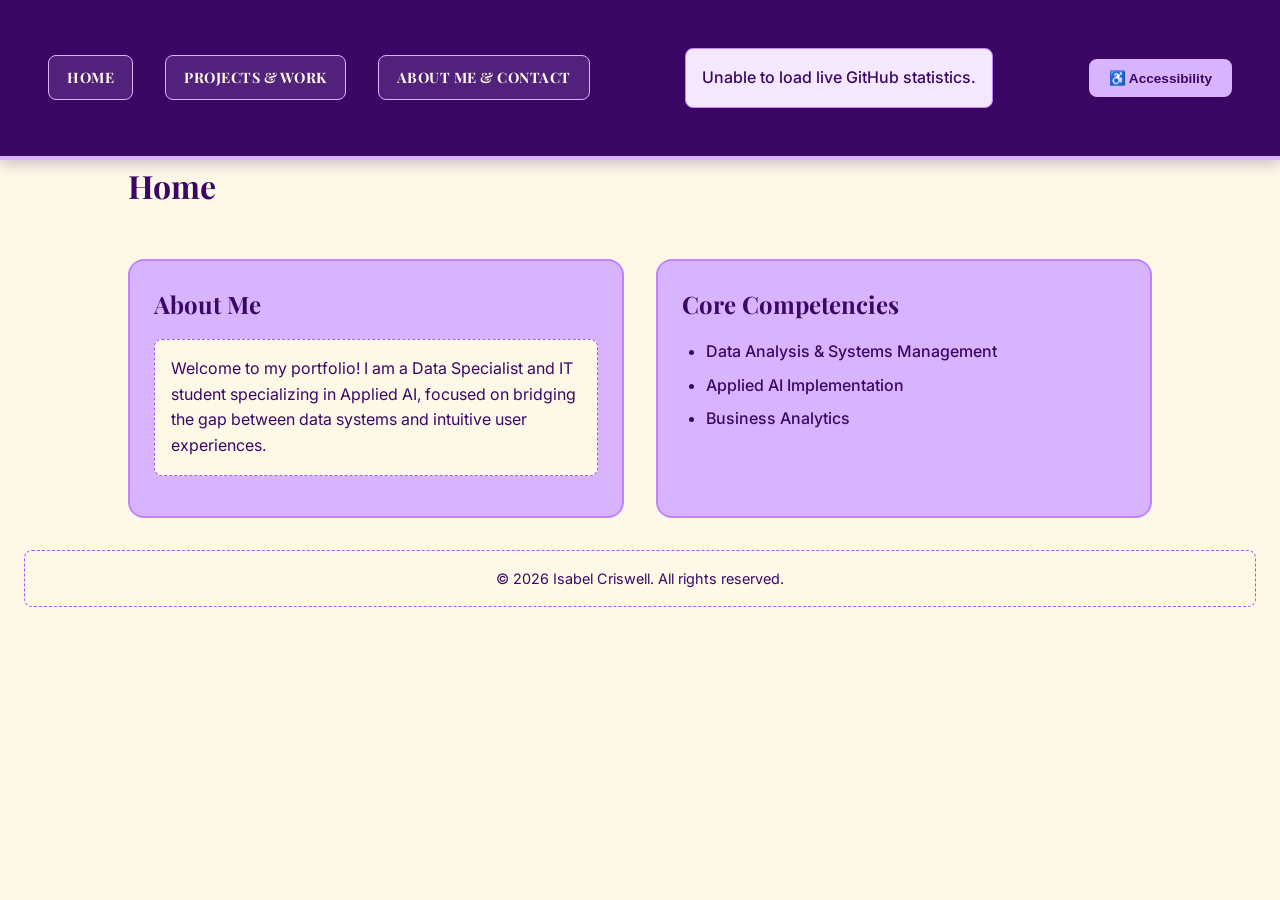
<file: index.html>
<!DOCTYPE html>
<html lang="en">
<head>
    <meta charset="UTF-8">
    <meta name="viewport" content="width=device-width, initial-scale=1.0">
    <title>Isabel's Project Milestone Portfolio</title>
    
    <!-- GOOGLE FONTS -->
    <link rel="preconnect" href="https://fonts.googleapis.com">
    <link rel="preconnect" href="https://fonts.gstatic.com" crossorigin>
    <link href="https://fonts.googleapis.com/css2?family=Inter:wght@400;500;600&family=Playfair+Display:wght@600;700&display=swap" rel="stylesheet">

    <!-- LINKED CSS FILE -->
    <link rel="stylesheet" href="style.css">
</head>
<body>
<header id="main-nav">
  <nav aria-label="Main Navigation" class="nav-links">
    <a href="index.html" class="nav-btn">HOME</a>
    <a href="projects.html" class="nav-btn">PROJECTS & WORK</a>
    <a href="contact.html" class="nav-btn">ABOUT ME & CONTACT</a>
  </nav>
  
  <p id="github-stats">Loading live GitHub profile data...</p>

  <!-- Accessibility Dropdown -->
  <div class="a11y-dropdown">
    <button id="a11y-toggle-btn" type="button" aria-expanded="false" aria-controls="a11y-menu" aria-label="Accessibility Options">
      ♿ Accessibility
    </button>
    <div id="a11y-menu" class="a11y-menu-content" hidden>
      <button type="button" id="toggle-text-size">Toggle Larger Text</button>
      <button type="button" id="toggle-high-contrast">Toggle High Contrast</button>
    </div>
  </div>
</header>

    <!-- MAIN HOMEPAGE CONTENT -->
    <main class="grid-container">
        <!-- Spans full width at the top for proper hierarchy -->
        <div class="full-width-header">
            <h1>Home</h1>
        </div>

        <section class="card">
            <h2>About Me</h2>
            <p>Welcome to my portfolio! I am a Data Specialist and IT student specializing in Applied AI, focused on bridging the gap between data systems and intuitive user experiences.</p>
        </section>

        <section class="card">
            <h2>Core Competencies</h2>
            <ul>
                <li>Data Analysis &amp; Systems Management</li>
                <li>Applied AI Implementation</li>
                <li>Business Analytics</li>
            </ul>
        </section>
    </main>

    <!-- FOOTER -->
    <footer>
        <p>&copy; 2026 Isabel Criswell. All rights reserved.</p>
    </footer>
    <script src="main.js" defer></script>
</body>
</html>
</file>
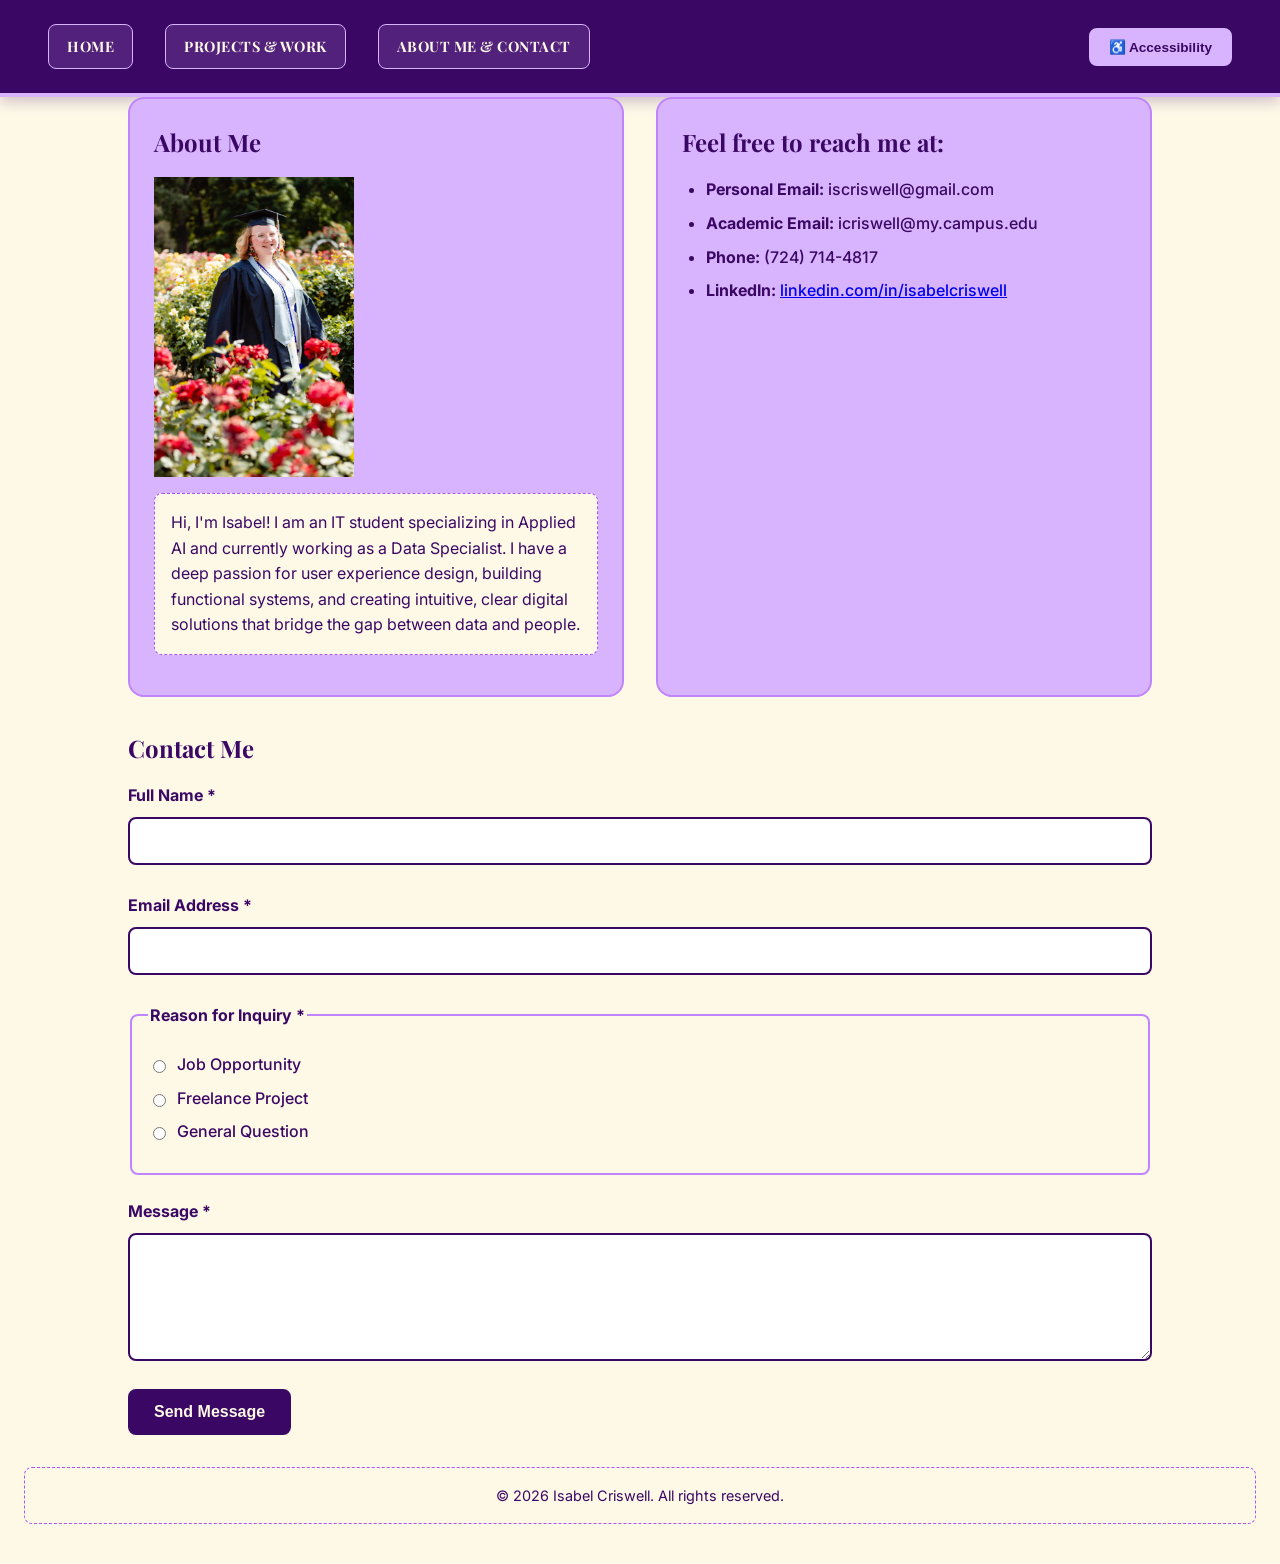
<file: about.html>
<!DOCTYPE html>
<html lang="en">
<head>
    <meta charset="UTF-8">
    <meta name="viewport" content="width=device-width, initial-scale=1.0">
    <title>Document</title>
    
    <!-- GOOGLE FONTS (Serif Heading + Sans-Serif Body) -->
    <link rel="preconnect" href="https://fonts.googleapis.com">
    <link rel="preconnect" href="https://fonts.gstatic.com" crossorigin>
    <link href="https://fonts.googleapis.com/css2?family=Inter:wght@400;500;600&family=Playfair+Display:wght@600;700&display=swap" rel="stylesheet">

    <!-- LINKED CSS FILE -->
    <link rel="stylesheet" href="style.css">
</head>
<body>
<header id="main-nav">
  <nav aria-label="Main Navigation" class="nav-links">
    <a href="index.html" class="nav-btn">HOME</a>
    <a href="projects.html" class="nav-btn">PROJECTS & WORK</a>
    <a href="contact.html" class="nav-btn">ABOUT ME & CONTACT</a>
  </nav>

  <!-- Accessibility Dropdown inside the same header bar -->
  <div class="a11y-dropdown">
    <button id="a11y-toggle-btn" type="button" aria-expanded="false" aria-controls="a11y-menu" aria-label="Accessibility Options">
      ♿ Accessibility
    </button>
    <div id="a11y-menu" class="a11y-menu-content" hidden>
      <button type="button" id="toggle-text-size">Toggle Larger Text</button>
      <button type="button" id="toggle-high-contrast">Toggle High Contrast</button>
    </div>
  </div>
</header>

    <!-- 2. MAIN ABOUT & CONTACT CONTENT -->
    <main class="grid-container">
        <!-- Profile / Bio Section -->
        <section class="card">
            <h1>About Me</h1>
            <!-- Placeholder for your profile picture from the wireframe -->
            <img src="profile.jpg" alt="Isabel Criswell profile photo" width="200">
            
            <p>Hi, I'm Isabel! I am an IT student specializing in Applied AI and currently working as a Data Specialist. I have a deep passion for user experience design, building functional systems, and creating intuitive, clear digital solutions that bridge the gap between data and people.</p>
        </section>

        <!-- Contact Section from your wireframe checklist -->
        <section class="card">
            <h2>Feel free to reach me at:</h2>
            <ul>
                <li><strong>Personal Email:</strong> iscriswell@gmail.com</li>
                <li><strong>Academic Email:</strong> icriswell@my.campus.edu</li>
                <li><strong>Phone:</strong> (724) 714-4817</li>
                <li><strong>LinkedIn:</strong> <a href="https://www.linkedin.com/in/isabelcriswell" target="_blank" rel="noopener noreferrer">linkedin.com/in/isabelcriswell</a></li>
            </ul>
        </section>

        <section id="contact-section">
  <h2>Contact Me</h2>
  
  <form id="contact-form" novalidate>
    <!-- Field 1: Name -->
    <div class="form-group">
      <label for="full-name">Full Name <span class="required">*</span></label>
      <input type="text" id="full-name" name="full-name" required aria-describedby="name-error" />
      <span class="error-message" id="name-error" role="alert"></span>
    </div>

    <!-- Field 2: Email -->
    <div class="form-group">
      <label for="email">Email Address <span class="required">*</span></label>
      <input type="email" id="email" name="email" required aria-describedby="email-error" />
      <span class="error-message" id="email-error" role="alert"></span>
    </div>

    <!-- Field 3: Topic (Fieldset & Legend for grouped inputs) -->
    <fieldset class="form-group">
      <legend>Reason for Inquiry <span class="required">*</span></legend>
      <div class="radio-option">
        <input type="radio" id="reason-job" name="reason" value="job" required />
        <label for="reason-job">Job Opportunity</label>
      </div>
      <div class="radio-option">
        <input type="radio" id="reason-freelance" name="reason" value="freelance" />
        <label for="reason-freelance">Freelance Project</label>
      </div>
      <div class="radio-option">
        <input type="radio" id="reason-other" name="reason" value="other" />
        <label for="reason-other">General Question</label>
      </div>
      <span class="error-message" id="reason-error" role="alert"></span>
    </fieldset>

    <!-- Field 4: Message -->
    <div class="form-group">
      <label for="message">Message <span class="required">*</span></label>
      <textarea id="message" name="message" rows="5" required aria-describedby="message-error"></textarea>
      <span class="error-message" id="message-error" role="alert"></span>
    </div>

    <button type="submit" class="btn-submit">Send Message</button>
  </form>
</section>
    </main>

    <!-- 3. FOOTER -->
    <footer>
        <p>&copy; 2026 Isabel Criswell. All rights reserved.</p>
    </footer>
    <script src="main.js" defer></script>
</body>
</html>
</file>
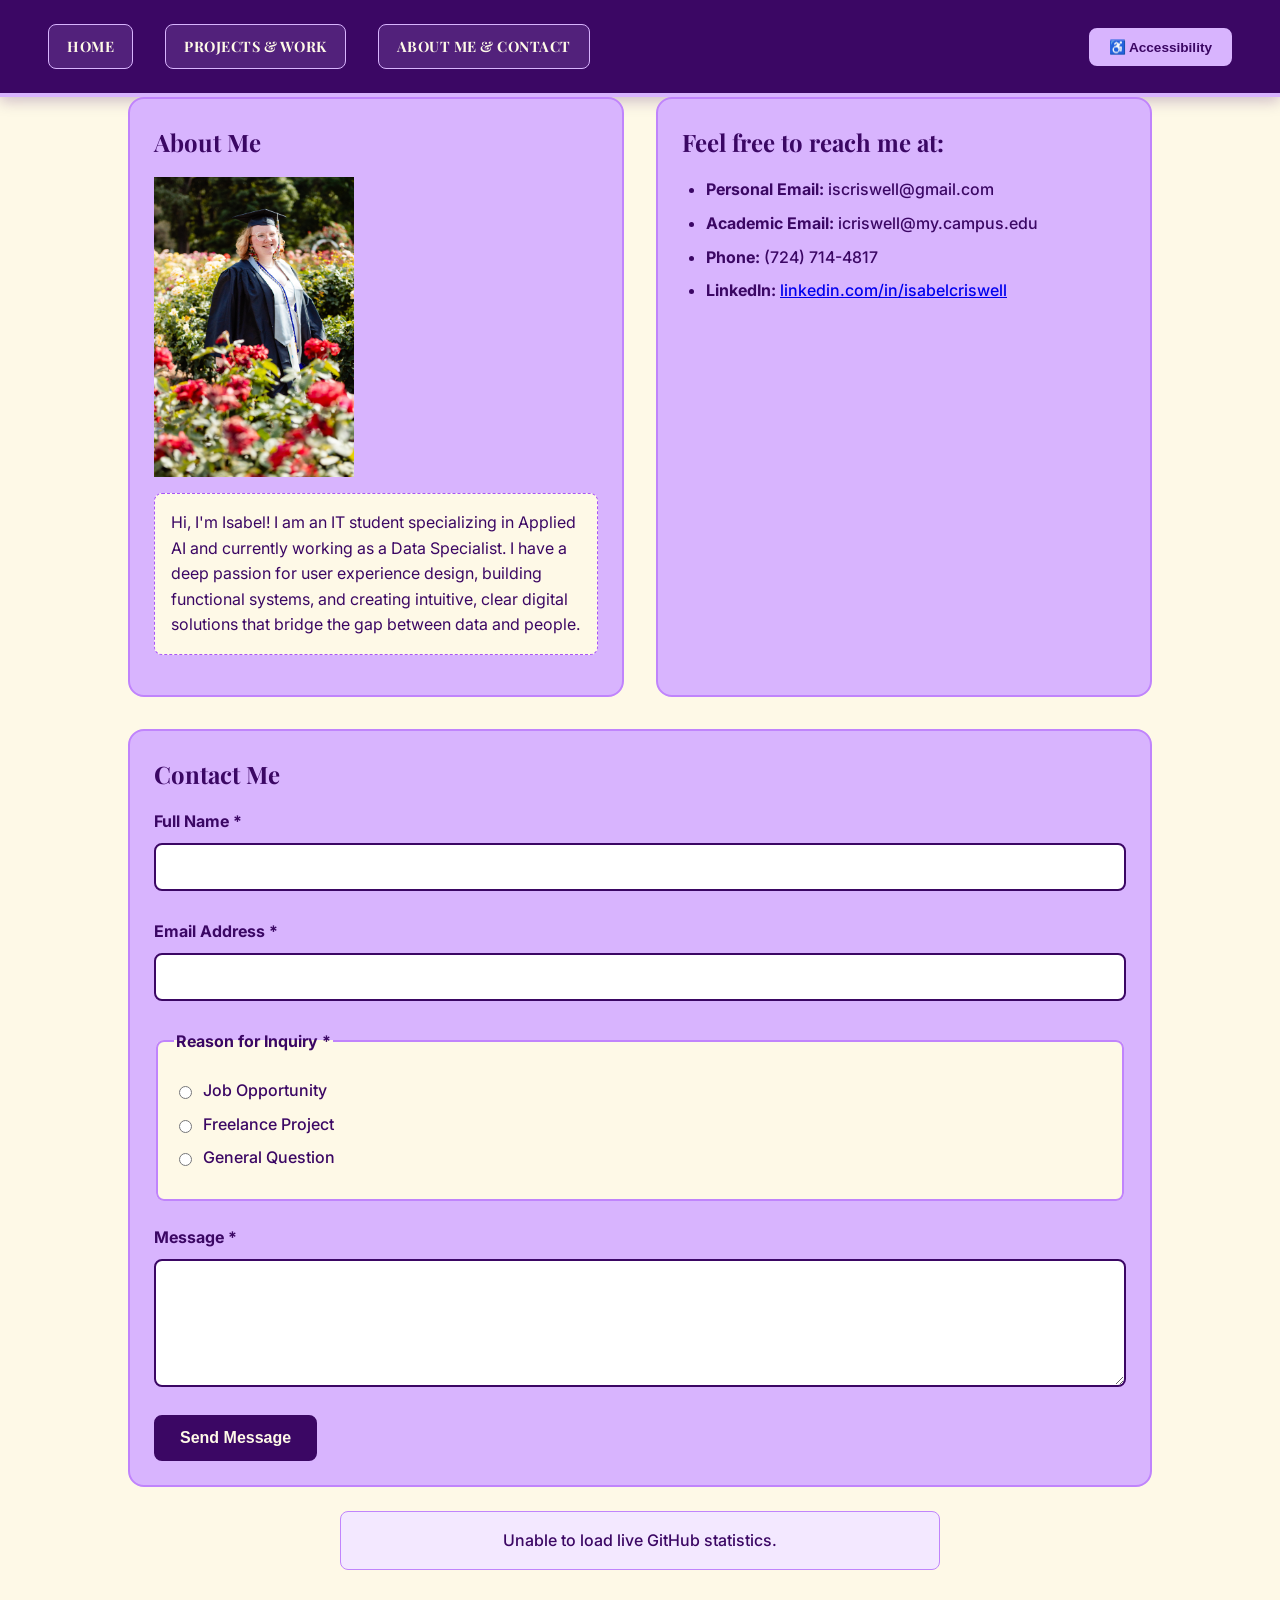
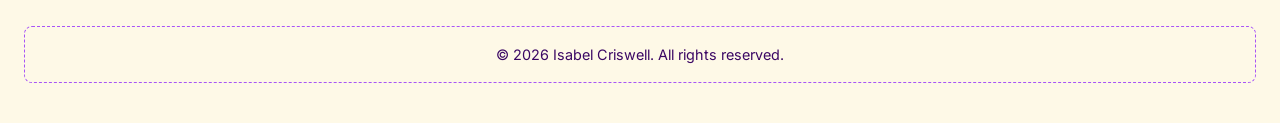
<file: contact.html>
<!DOCTYPE html>
<html lang="en">
<head>
    <meta charset="UTF-8">
    <meta name="viewport" content="width=device-width, initial-scale=1.0">
    <title>About Me & Contact</title>
    
    <!-- GOOGLE FONTS -->
    <link rel="preconnect" href="https://fonts.googleapis.com">
    <link rel="preconnect" href="https://fonts.gstatic.com" crossorigin>
    <link href="https://fonts.googleapis.com/css2?family=Inter:wght@400;500;600&family=Playfair+Display:wght@600;700&display=swap" rel="stylesheet">

    <!-- LINKED CSS FILE -->
    <link rel="stylesheet" href="style.css">
</head>
<body>
<header id="main-nav">
  <nav aria-label="Main Navigation" class="nav-links">
    <a href="index.html" class="nav-btn">HOME</a>
    <a href="projects.html" class="nav-btn">PROJECTS & WORK</a>
    <a href="contact.html" class="nav-btn">ABOUT ME & CONTACT</a>
  </nav>

  <!-- Accessibility Dropdown -->
  <div class="a11y-dropdown">
    <button id="a11y-toggle-btn" type="button" aria-expanded="false" aria-controls="a11y-menu" aria-label="Accessibility Options">
      ♿ Accessibility
    </button>
    <div id="a11y-menu" class="a11y-menu-content" hidden>
      <button type="button" id="toggle-text-size">Toggle Larger Text</button>
      <button type="button" id="toggle-high-contrast">Toggle High Contrast</button>
    </div>
  </div>
</header>

    <!-- MAIN ABOUT & CONTACT CONTENT -->
    <main class="grid-container">
        <!-- Profile / Bio Section -->
        <section class="card">
            <h1>About Me</h1>
            <img src="profile.jpg" alt="Isabel Criswell profile photo" width="200">
            <p>Hi, I'm Isabel! I am an IT student specializing in Applied AI and currently working as a Data Specialist. I have a deep passion for user experience design, building functional systems, and creating intuitive, clear digital solutions that bridge the gap between data and people.</p>
        </section>

        <!-- Contact Info Section -->
        <section class="card">
            <h2>Feel free to reach me at:</h2>
            <ul>
                <li><strong>Personal Email:</strong> iscriswell@gmail.com</li>
                <li><strong>Academic Email:</strong> icriswell@my.campus.edu</li>
                <li><strong>Phone:</strong> (724) 714-4817</li>
                <li><strong>LinkedIn:</strong> <a href="https://www.linkedin.com/in/isabelcriswell" target="_blank" rel="noopener noreferrer">linkedin.com/in/isabelcriswell</a></li>
            </ul>
        </section>

        <!-- Form Section -->
        <section id="contact-section" class="card">
          <h2>Contact Me</h2>
          
          <form id="contact-form" action="javascript:void(0);" novalidate>
            <div class="form-group">
              <label for="full-name">Full Name <span class="required">*</span></label>
              <input type="text" id="full-name" name="full-name" required aria-describedby="name-error" />
              <span class="error-message" id="name-error" role="alert"></span>
            </div>

            <div class="form-group">
              <label for="email">Email Address <span class="required">*</span></label>
              <input type="email" id="email" name="email" required aria-describedby="email-error" />
              <span class="error-message" id="email-error" role="alert"></span>
            </div>

            <fieldset class="form-group">
              <legend>Reason for Inquiry <span class="required">*</span></legend>
              <div class="radio-option">
                <input type="radio" id="reason-job" name="reason" value="job" required />
                <label for="reason-job">Job Opportunity</label>
              </div>
              <div class="radio-option">
                <input type="radio" id="reason-freelance" name="reason" value="freelance" />
                <label for="reason-freelance">Freelance Project</label>
              </div>
              <div class="radio-option">
                <input type="radio" id="reason-other" name="reason" value="other" />
                <label for="reason-other">General Question</label>
              </div>
              <span class="error-message" id="reason-error" role="alert"></span>
            </fieldset>

            <div class="form-group">
              <label for="message">Message <span class="required">*</span></label>
              <textarea id="message" name="message" rows="5" required aria-describedby="message-error"></textarea>
              <span class="error-message" id="message-error" role="alert"></span>
            </div>

            <button type="submit" class="btn-submit">Send Message</button>
          </form>
        </section>
    </main>

    <p id="github-stats">Loading live GitHub data...</p>

    <!-- FOOTER -->
    <footer>
        <p>&copy; 2026 Isabel Criswell. All rights reserved.</p>
    </footer>
    <script src="main.js" defer></script>
</body>
</html>
</file>
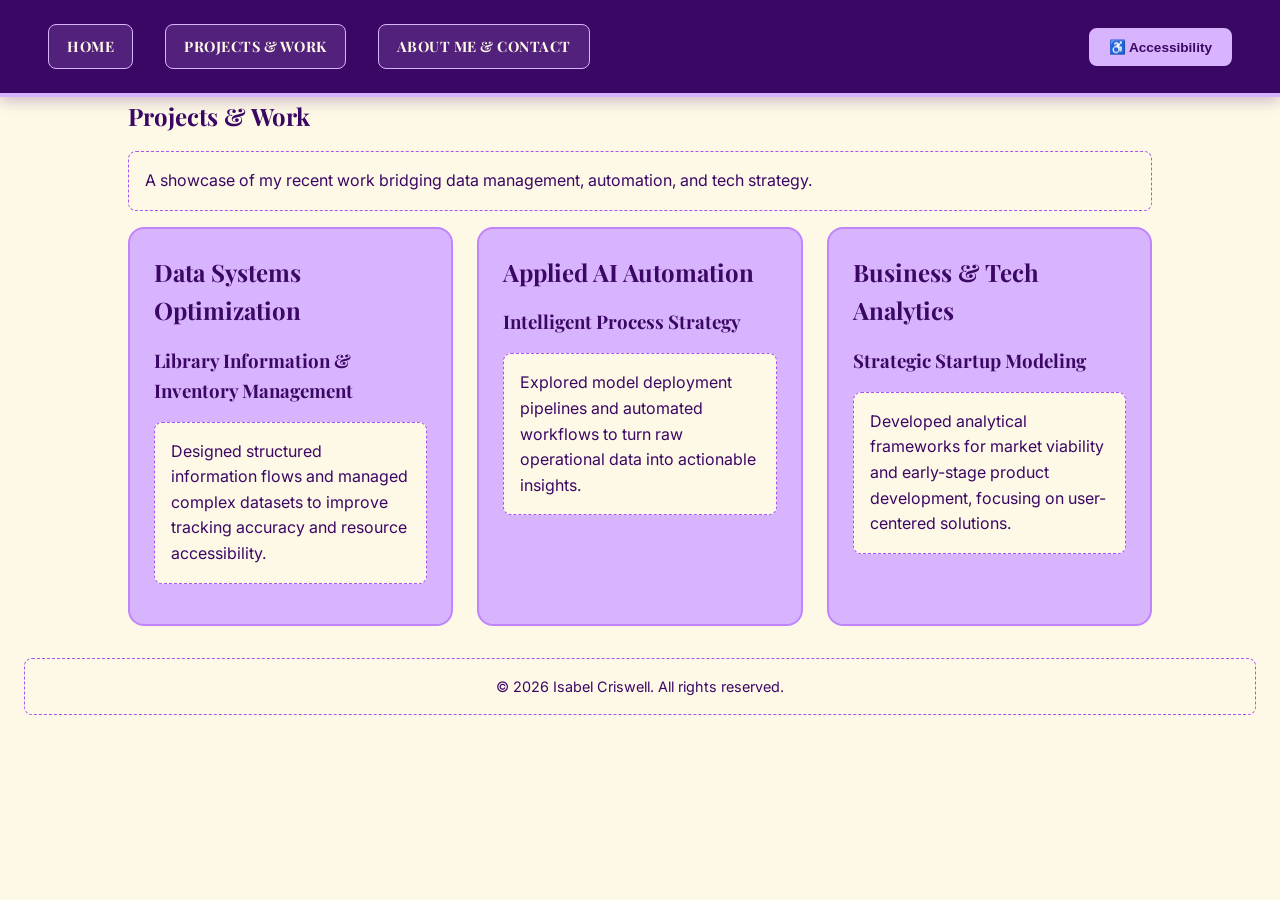
<file: projects.html>
<!DOCTYPE html>
<html lang="en">
<head>
    <meta charset="UTF-8">
    <meta name="viewport" content="width=device-width, initial-scale=1.0">
    <title>Isabel's Projects & Work</title>
    
    <!-- GOOGLE FONTS -->
    <link rel="preconnect" href="https://fonts.googleapis.com">
    <link rel="preconnect" href="https://fonts.gstatic.com" crossorigin>
    <link href="https://fonts.googleapis.com/css2?family=Inter:wght@400;500;600&family=Playfair+Display:wght@600;700&display=swap" rel="stylesheet">

    <!-- LINKED CSS FILE -->
    <link rel="stylesheet" href="style.css">
</head>
<body>
<header id="main-nav">
  <nav aria-label="Main Navigation" class="nav-links">
    <a href="index.html" class="nav-btn">HOME</a>
    <a href="projects.html" class="nav-btn">PROJECTS & WORK</a>
    <a href="contact.html" class="nav-btn">ABOUT ME & CONTACT</a>
  </nav>

  <!-- Accessibility Dropdown -->
  <div class="a11y-dropdown">
    <button id="a11y-toggle-btn" type="button" aria-expanded="false" aria-controls="a11y-menu" aria-label="Accessibility Options">
      ♿ Accessibility
    </button>
    <div id="a11y-menu" class="a11y-menu-content" hidden>
      <button type="button" id="toggle-text-size">Toggle Larger Text</button>
      <button type="button" id="toggle-high-contrast">Toggle High Contrast</button>
    </div>
  </div>
</header>

    <!-- MAIN PROJECTS CONTENT -->
    <main class="grid-container">
        <section class="full-width-header">
            <h1>Projects &amp; Work</h1>
            <p>A showcase of my recent work bridging data management, automation, and tech strategy.</p>
            
            <div class="project-grid">
                <article class="card">
                    <h2>Data Systems Optimization</h2>
                    <h3>Library Information &amp; Inventory Management</h3>
                    <p>Designed structured information flows and managed complex datasets to improve tracking accuracy and resource accessibility.</p>
                </article>

                <article class="card">
                    <h2>Applied AI Automation</h2>
                    <h3>Intelligent Process Strategy</h3>
                    <p>Explored model deployment pipelines and automated workflows to turn raw operational data into actionable insights.</p>
                </article>

                <article class="card">
                    <h2>Business &amp; Tech Analytics</h2>
                    <h3>Strategic Startup Modeling</h3>
                    <p>Developed analytical frameworks for market viability and early-stage product development, focusing on user-centered solutions.</p>
                </article>
            </div>
        </section>
    </main>

    <!-- FOOTER -->
    <footer>
        <p>&copy; 2026 Isabel Criswell. All rights reserved.</p>
    </footer>  
    <script src="main.js" defer></script>
</body>
</html>
</file>
<file: style.css>
/* =========================================================
   PALETTE & TYPOGRAPHY VARIABLES
   - Background: Eggshell (#FEF9E7)
   - Cards / Accents: Soft Lilac (#D8B4FE)
   - Text & Headers: Dark Purple (#3B0764)
   - Error Text: Deep Crimson (#991B1B)
   - System Spacing: Multiples of 8px
   ========================================================= */

:root {
  --bg-eggshell: #FEF9E7;
  --text-purple: #3B0764;
  --accent-lilac: #D8B4FE;
  --border-purple: #C084FC;
  --dashed-purple: #A855F7;
  --error-red: #991B1B;
}

* {
  box-sizing: border-box;
}

body {
  font-family: 'Inter', system-ui, -apple-system, sans-serif;
  background-color: var(--bg-eggshell);
  color: var(--text-purple);
  line-height: 1.6;
  margin: 0;
  padding: 0;
}

h1, h2, h3 {
  font-family: 'Playfair Display', Georgia, serif;
  color: var(--text-purple);
  margin-top: 0;
  margin-bottom: 16px;
}

p {
  color: var(--text-purple);
  margin-top: 8px;
  margin-bottom: 16px;
  padding: 16px;
  border: 1px dashed var(--dashed-purple);
  background-color: var(--bg-eggshell);
  border-radius: 8px;
}

/* =========================================================
   1. UNIFIED TOP HEADER BAR & NAVIGATION
   ========================================================= */
#main-nav {
  background-color: var(--text-purple);
  padding: 12px 24px;
  border-bottom: 4px solid var(--accent-lilac);
  box-shadow: 0 4px 14px rgba(59, 7, 100, 0.25);
  display: flex;
  flex-direction: column;
  align-items: center;
  justify-content: space-between;
  gap: 16px;
  width: 100%;
}

.nav-links {
  display: flex;
  flex-wrap: wrap;
  justify-content: center;
  align-items: center;
  gap: 12px;
}

#main-nav a,
.nav-btn {
  color: var(--bg-eggshell) !important;
  text-decoration: none !important;
  font-family: 'Playfair Display', Georgia, serif;
  font-weight: 700;
  font-size: 0.9rem;
  letter-spacing: 0.5px;
  padding: 10px 18px;
  background-color: rgba(216, 180, 254, 0.15);
  border: 1px solid var(--accent-lilac);
  border-radius: 8px;
  transition: all 0.2s ease-in-out;
  display: inline-block;
}

#main-nav a:hover,
#main-nav a:focus,
.nav-btn:hover,
.nav-btn:focus {
  background-color: var(--accent-lilac) !important;
  color: var(--text-purple) !important;
  transform: translateY(-2px);
  box-shadow: 0 4px 10px rgba(0, 0, 0, 0.2);
  outline: none;
}

.a11y-dropdown {
  position: relative;
}

#a11y-toggle-btn {
  background-color: var(--accent-lilac);
  color: var(--text-purple);
  border: 2px solid var(--accent-lilac);
  padding: 9px 18px;
  border-radius: 8px;
  font-weight: 700;
  font-size: 0.85rem;
  cursor: pointer;
  transition: all 0.2s ease;
}

#a11y-toggle-btn:hover,
#a11y-toggle-btn:focus {
  background-color: var(--bg-eggshell);
  color: var(--text-purple);
  transform: translateY(-2px);
}

.a11y-menu-content {
  position: absolute;
  right: 0;
  top: 125%;
  background-color: var(--bg-eggshell);
  border: 2px solid var(--text-purple);
  border-radius: 8px;
  padding: 8px;
  box-shadow: 0 6px 16px rgba(0, 0, 0, 0.3);
  display: flex;
  flex-direction: column;
  gap: 8px;
  z-index: 100;
  min-width: 190px;
}

.a11y-menu-content[hidden] {
  display: none;
}

.a11y-menu-content button {
  background: var(--accent-lilac);
  color: var(--text-purple);
  border: 1px solid var(--text-purple);
  padding: 8px 12px;
  border-radius: 6px;
  cursor: pointer;
  text-align: left;
  font-weight: 600;
  font-size: 0.85rem;
}

.a11y-menu-content button:hover,
.a11y-menu-content button:focus {
  background-color: var(--text-purple);
  color: var(--bg-eggshell);
}

body.large-text {
  font-size: 1.25rem;
}

/* =========================================================
   2. HIGH CONTRAST MODE
   ========================================================= */
body.high-contrast {
  background-color: #0D0314 !important;
  color: #D8B4FE !important;
}

body.high-contrast h1,
body.high-contrast h2,
body.high-contrast h3,
body.high-contrast legend,
body.high-contrast label {
  color: #FFFFFF !important;
}

body.high-contrast p,
body.high-contrast li {
  color: #D8B4FE !important;
  background-color: #1A0728 !important;
  border-color: #D8B4FE !important;
}

body.high-contrast #main-nav {
  background-color: #1A0728 !important;
  border-bottom: 4px solid #D8B4FE !important;
}

body.high-contrast .nav-btn {
  background-color: #0D0314 !important;
  color: #D8B4FE !important;
  border-color: #D8B4FE !important;
}

body.high-contrast .nav-btn:hover,
body.high-contrast .nav-btn:focus {
  background-color: #D8B4FE !important;
  color: #0D0314 !important;
}

body.high-contrast #main-nav a {
  color: #FFFFFF !important;
}

body.high-contrast #main-nav a:hover,
body.high-contrast #main-nav a:focus {
  color: #D8B4FE !important;
  background-color: rgba(216, 180, 254, 0.2) !important;
}

body.high-contrast .card,
body.high-contrast fieldset.form-group {
  background-color: #1A0728 !important;
  border: 2px solid #D8B4FE !important;
  color: #D8B4FE !important;
}

body.high-contrast input[type="text"],
body.high-contrast input[type="email"],
body.high-contrast textarea {
  background-color: #0D0314 !important;
  color: #FFFFFF !important;
  border-color: #D8B4FE !important;
}

body.high-contrast #a11y-toggle-btn,
body.high-contrast .btn-submit {
  background-color: #D8B4FE !important;
  color: #0D0314 !important;
  border-color: #FFFFFF !important;
}

body.high-contrast .a11y-menu-content {
  background-color: #1A0728 !important;
  border-color: #D8B4FE !important;
}

body.high-contrast .a11y-menu-content button {
  background-color: #0D0314 !important;
  color: #D8B4FE !important;
  border-color: #D8B4FE !important;
}

/* =========================================================
   3. ACCESSIBLE CONTACT FORM STYLING
   ========================================================= */

/* Default Mobile Styling */
#contact-section {
  max-width: 100%;
  margin: 0 auto 32px auto;
}

.form-group {
  margin-bottom: 24px;
  display: flex;
  flex-direction: column;
}

label, legend {
  font-weight: 700;
  margin-bottom: 8px;
  color: var(--text-purple);
}

fieldset.form-group {
  border: 2px solid var(--border-purple);
  border-radius: 8px;
  padding: 16px;
  background-color: var(--bg-eggshell);
}

.radio-option {
  display: flex;
  align-items: center;
  gap: 8px;
  margin-bottom: 8px;
}

.radio-option label {
  margin-bottom: 0;
  font-weight: 500;
}

input[type="text"],
input[type="email"],
textarea {
  padding: 12px;
  border: 2px solid var(--text-purple);
  border-radius: 8px;
  font-size: 1rem;
  font-family: inherit;
  color: var(--text-purple);
  background-color: #FFFFFF;
}

input[type="text"]:focus,
input[type="email"]:focus,
textarea:focus {
  outline: 3px solid var(--dashed-purple);
  border-color: var(--text-purple);
}

.error-message {
  color: var(--error-red);
  font-size: 0.875rem;
  font-weight: 700;
  margin-top: 4px;
}

.error-message p {
  border: none;
  padding: 0;
  margin: 0;
  background: transparent;
}

.btn-submit {
  background-color: var(--text-purple);
  color: var(--bg-eggshell);
  padding: 12px 24px;
  font-size: 1rem;
  font-weight: 700;
  border: 2px solid var(--text-purple);
  border-radius: 8px;
  cursor: pointer;
}

.btn-submit:hover,
.btn-submit:focus {
  background-color: var(--accent-lilac);
  color: var(--text-purple);
  outline: 2px auto var(--text-purple);
}

/* =========================================================
   4. CARDS & GRID LAYOUT
   ========================================================= */
.card {
  background-color: var(--accent-lilac);
  padding: 24px;
  border: 2px solid var(--border-purple);
  border-radius: 16px;
  height: 100%;
}

.full-width-header {
  grid-column: 1 / -1;
}

.project-grid {
  display: grid;
  gap: 24px;
}

ul {
  padding-left: 24px;
}

li {
  margin-bottom: 8px;
  font-weight: 500;
}

footer {
  text-align: center;
  padding: 24px;
  color: var(--text-purple);
  font-size: 0.9rem;
}

.grid-container {
  display: block;
  padding: 0 16px;
  max-width: 100%;
}

.card {
  margin-bottom: 24px;
}

#github-stats {
  text-align: center;
  padding: 1rem;
  margin: 1.5rem auto;
  max-width: 600px;
  background-color: #f3e8ff;
  border: 1px solid #c084fc;
  border-radius: 8px;
  color: #3b0764;
  font-weight: 500;
}

/* =========================================================
   5. RESPONSIVENESS & MEDIA QUERIES
   ========================================================= */

/* Tablet Breakpoint (768px and up) */
@media (min-width: 768px) {
  #main-nav {
    flex-direction: row;
    justify-content: space-between;
    padding: 16px 32px;
  }

  .a11y-menu-content {
    right: 0;
    transform: none;
  }

  #main-nav nav {
    flex-direction: row;
    gap: 32px;
  }

  .grid-container {
    display: grid;
    grid-template-columns: repeat(2, 1fr);
    gap: 24px;
    padding: 0 32px;
    max-width: 900px;
    margin: 0 auto;
  }

  .card {
    margin-bottom: 0;
  }
  
  .project-grid {
    grid-template-columns: repeat(auto-fit, minmax(300px, 1fr));
  }
  
  /* Desktop Override for Contact Form */
  #contact-section {
    grid-column: 1 / -1; 
    max-width: 100%; /* Ensures it fills the grid column space completely */
    margin: 0;
  }
}

/* Desktop Breakpoint (1200px and up) */
@media (min-width: 1200px) {
  .grid-container {
    max-width: 1120px;
    gap: 32px;
    padding: 0 48px;
  }

  #main-nav {
    padding: 24px 48px;
  }
}
</file>
